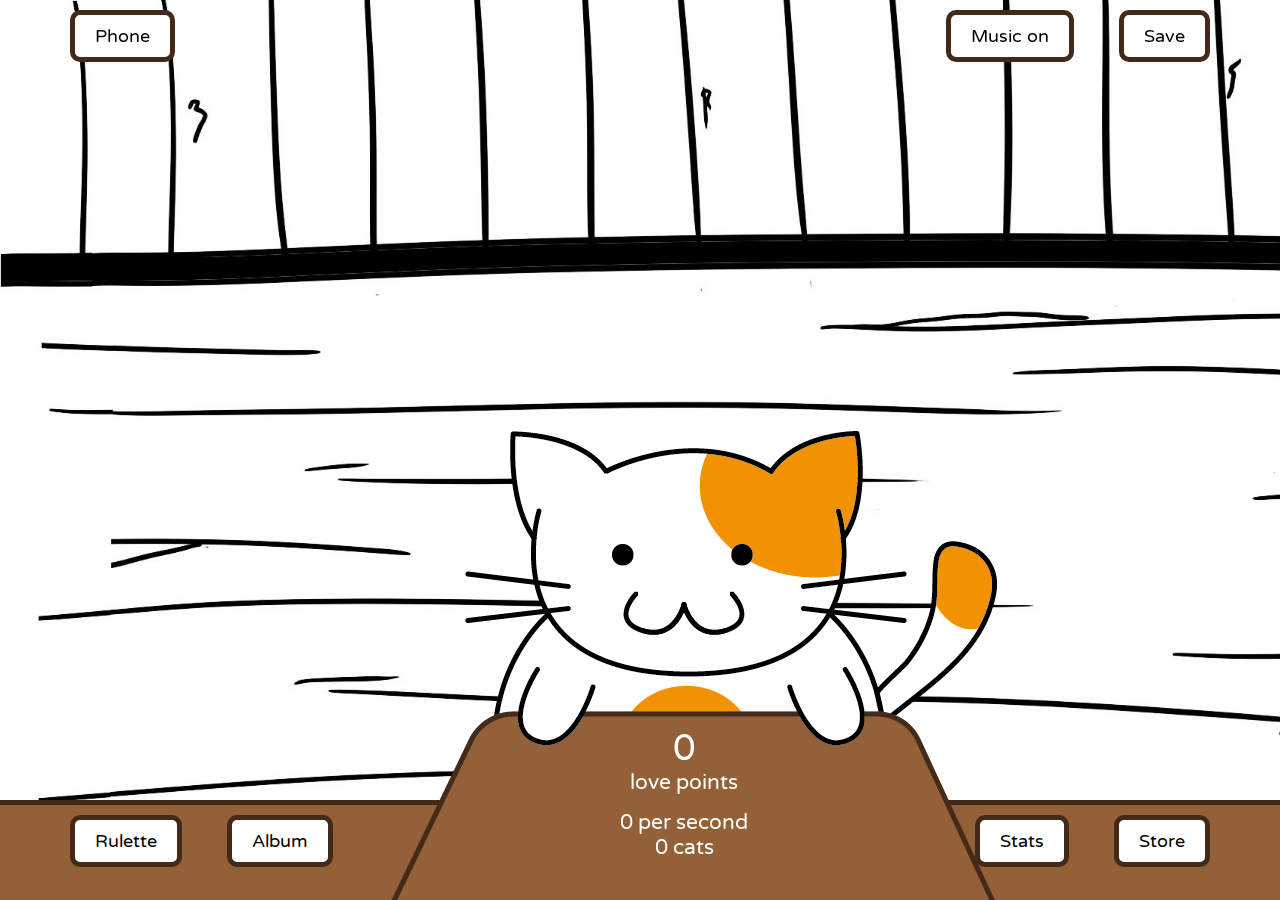
<file: 2016_II/js2/clicker-game/index.html>
<!DOCTYPE html>
	<html>
	<head>
		<title>Kitty Clicker</title>
		<meta charset="utf-8">
		<link rel="stylesheet" type="text/css" href="css/style.css">
		<link href="https://fonts.googleapis.com/css?family=Varela+Round" rel="stylesheet">
	</head>
	<body>
		<div id="game">
			
			<div id="event-popup" class="event-popup hidden"></div>
			<div class="nav">
				<div class="left-nav">
					<button id="button-phone" class="game-button">Phone</button>
					<small class="phone-notification hidden" id="phone-notification">New</small>
					<div class="tab phone-box hidden" id="tab-phone">
						<p id="no-messages">No new messages</p>
						<div class="display-messages" id="display-messages"></div>
						<button class="game-button hidden" id="delete-messages">Delete Messages</button>
					</div>
				</div>
				<div class="right-nav">
					<button id="stop-music" class="game-button">Music on</button>
					<button id="button-save" class="game-button">Save</button>
				</div>
			</div>
			<div id="cat-scene">
				<img class="scene-img hidden" src="img/scene/scenecats/autopet.png" alt="" id="scene-autopet">
				<img class="scene-img hidden" src="img/scene/scenecats/food.png" alt="" id="scene-food">
				<img class="scene-img hidden" src="img/scene/scenecats/clothes.png" alt="" id="scene-clothes">
				<img class="scene-img hidden" src="img/scene/scenecats/playground.png" alt="" id="scene-playground">
				<img class="scene-img hidden" src="img/scene/scenecats/chase.png" alt="" id="scene-chase">
				<img class="scene-img hidden" src="img/scene/scenecats/destroy.png" alt="" id="scene-destroy">
			</div>
			<div class="clicker no-select" id="clicker">
				<div class="game-stats">
					<p class="lp-counter"><span id="display-points">0</span> love points</p>
					<p><span id="display-pps">0</span> per second</p>
					<p><span id="display-cats">0</span> cats</p>
				</div>
			</div>
			<div class="tab game-tab tab-left hidden" id="tab-rulette">
				<h2>Rulette</h2>
				<div id="display-rulette" class="rulette-box"></div>
				<button class="game-button" id="button-rulette-play">Play</button>
				<p id="display-rulette-name"></p>
				<button class="game-button hidden" id="button-rulette-close">Yay</button>
			</div>
			<div class="tab game-tab tab-left hidden" id="tab-album">
				<h2>Photo Album</h2>
			</div>
			<div class="tab game-tab tab-right hidden" id="tab-store">
				<h2>Store</h2>
				<div class="tab-content" id="display-upgrades">
					<h3>Upgrades</h3>
				</div>
				<div class="tab-content">
					<h3>Items</h3>
					<div class="item clearfix" id="autopet">
						<span class="item-icon" id="autopet-icon"></span>
						<div class="item-info">
							<span class="item-title">Autopet</span>
							<span class="item-amt" id="display-amt-autopet">0</span>
							<p><span class="item-cost" id="display-cost-autopet">15</span> love points</p>
						</div>
					</div>
					<div class="item clearfix" id="food">
						<span class="item-icon" id="food-icon"></span>
						<div class="item-info">
							<span class="item-title">Food</span>
							<span class="item-amt" id="display-amt-food">0</span>
							<p><span class="item-cost" id="display-cost-food">100</span> love points</p>
						</div>
					</div>
					<div class="item clearfix" id="clothes">
						<span class="item-icon" id="clothes-icon"></span>
						<div class="item-info">
							<span class="item-title">Clothes</span>
							<span class="item-amt" id="display-amt-clothes">0</span>
							<p><span class="item-cost" id="display-cost-clothes">1100</span> love points</p>
						</div>
					</div>
					<div class="item clearfix" id="playground">
						<span class="item-icon" id="playground-icon"></span>
						<div class="item-info">
							<span class="item-title">Play</span>
							<span class="item-amt" id="display-amt-playground">0</span>
							<p><span class="item-cost" id="display-cost-playground">12000</span> love points</p>
						</div>
					</div>
					<div class="item clearfix" id="chase">
						<span class="item-icon" id="chase-icon"></span>
						<div class="item-info">
							<span class="item-title">Chase</span>
							<span class="item-amt" id="display-amt-chase">0</span>
							<p><span class="item-cost" id="display-cost-chase">130000</span> love points</p>
						</div>
					</div>
					<div class="item clearfix" id="destroy">
						<span class="item-icon" id="destroy-icon"></span>
						<div class="item-info">
							<span class="item-title">Destroy</span>
							<span class="item-amt" id="display-amt-destroy">0</span>
							<p><span class="item-cost" id="display-cost-destroy">1.4 million</span> lp</p>
						</div>
					</div>
				</div>
			</div>
			<div class="tab game-tab tab-right hidden" id="tab-stats">
				<h2>Stats</h2>
				<div class="tab-content">
					<p>Total points: <span id="display-stats-total">0</span></p>
					<p>Total time in the game: <span id="display-stats-time">0</span></p>
				</div>
				<div class="tab-content" id="tab-stats-upgrades">
					<h3>Upgrades</h3>
				</div>
				<div class="tab-content" id="tab-stats-achievements">
					<h3>Achievements</h3>
				</div>
			</div>
			<div class="nav game-nav">
				<div class="left-nav">
					<button id="button-rulette" class="game-button">Rulette</button>
					<button id="button-album" class="game-button">Album</button>
				</div>
				<div class="right-nav">
					<button id="button-stats" class="game-button">Stats</button>
					<button id="button-store" class="game-button">Store</button>
				</div>
			</div>
		</div>
		<script type="text/javascript" src="vendor/jquery-3.1.1.min.js"></script>
		<script type="text/javascript" src="js/main.js"></script>
	</body>
</html>
</file>
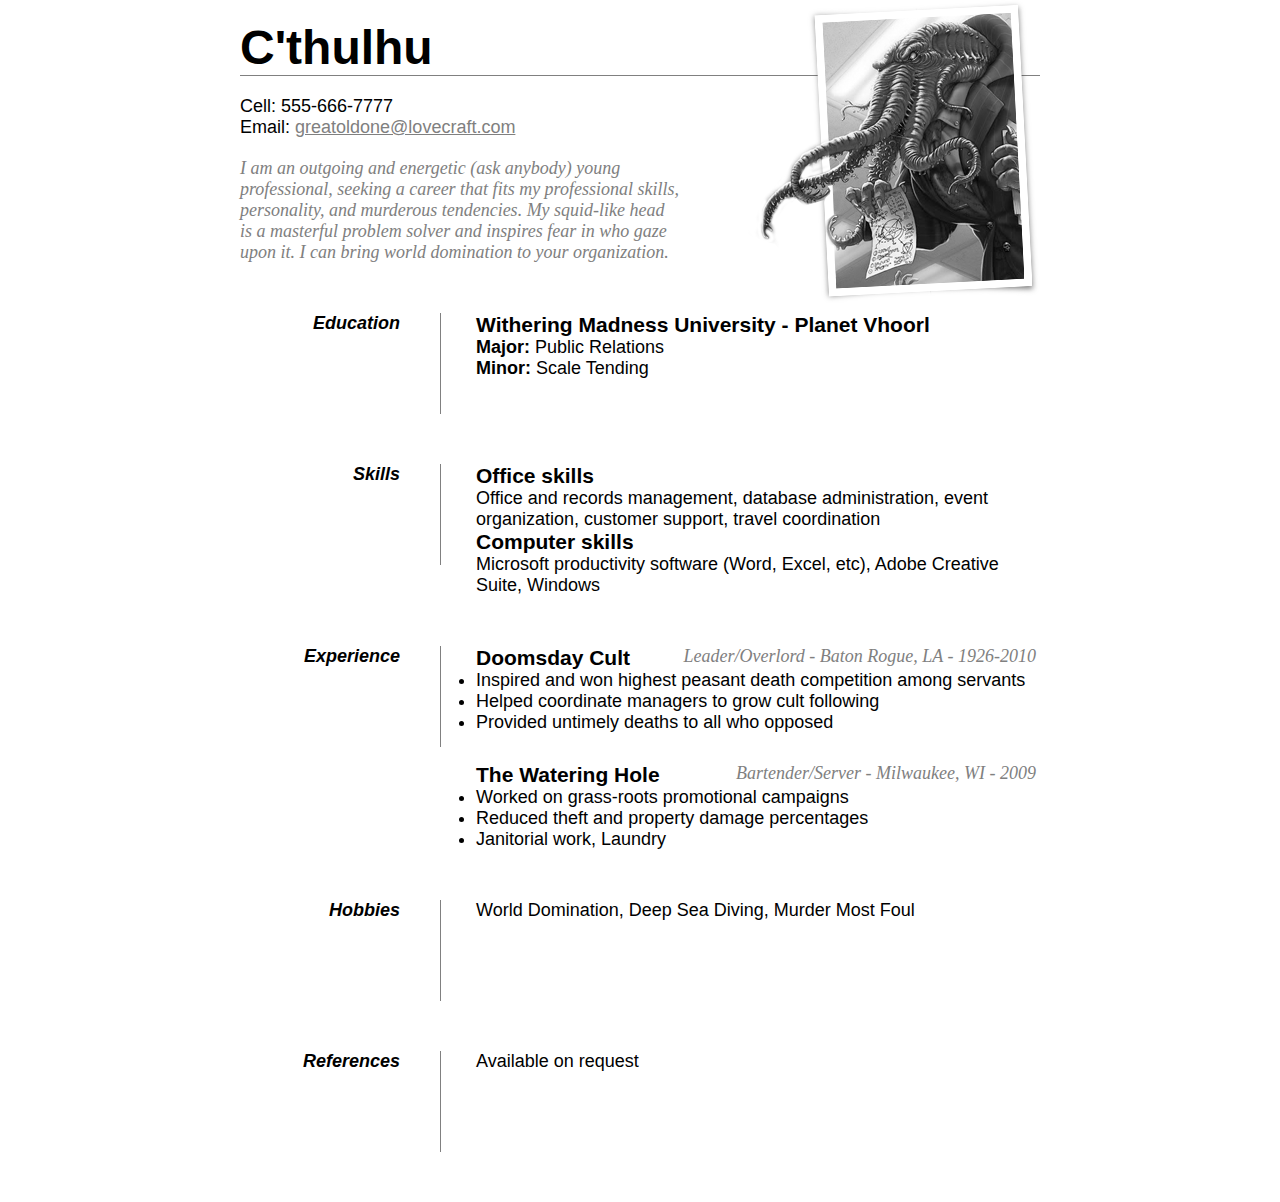
<file: 2016_II/web2/clase3_practica/index.html>
<!DOCTYPE html PUBLIC "-//W3C//DTD XHTML 1.0 Strict//EN"
"http://www.w3.org/TR/xhtml1/DTD/xhtml1-strict.dtd">

<html xmlns="http://www.w3.org/1999/xhtml" xml:lang="en" lang="en">
<head>
     <meta http-equiv="Content-Type" content="text/html; charset=utf-8"/>

     <title>One Page Resume</title>

     <link rel="stylesheet" type="text/css" href="css/styles.css" media="all">
</head>

<body>

    <div class="page-wrap">

        <img src="img/trompa.png" alt="Photo of Cthulu" class="pic" />

        <div class="contact-info">

            <h1 class="fn">C'thulhu</h1>

            <p class="blockBox">
                Cell: <span class="tel">555-666-7777</span><br />
                Email: <a class="email" href="mailto:greatoldone@lovecraft.com">greatoldone@lovecraft.com</a>
            </p>
        </div>

        <div class="objective">
            <p class="emphasisTxt">
                I am an outgoing and energetic (ask anybody) young professional, seeking a
                career that fits my professional skills, personality, and murderous tendencies.
                My squid-like head is a masterful problem solver and inspires fear in who gaze upon it.
                I can bring world domination to your organization.
            </p>
        </div>

        <div class="clear"></div>

        <dl>
            <dd class="clear"></dd>

            <dt class="subsection">Education</dt>
            <dd class="sectionInfo">
                <h2>Withering Madness University - Planet Vhoorl</h2>
                <p><strong>Major:</strong> Public Relations<br />
                   <strong>Minor:</strong> Scale Tending</p>
            </dd>

            <dd class="clear"></dd>

            <dt class="subsection">Skills</dt>
            <dd class="sectionInfo">
                <h2>Office skills</h2>
                <p>Office and records management, database administration, event organization, customer support, travel coordination</p>

                <h2 class="lastBlock">Computer skills</h2>
                <p>Microsoft productivity software (Word, Excel, etc), Adobe Creative Suite, Windows</p>
            </dd>

            <dd class="clear"></dd>

            <dt class="subsection">Experience</dt>
            <dd class="sectionInfo">
                <h2>Doomsday Cult <span class="emphasisTxt">Leader/Overlord - Baton Rogue, LA - 1926-2010</span></h2>
                <ul>
                    <li>Inspired and won highest peasant death competition among servants</li>
                    <li>Helped coordinate managers to grow cult following</li>
                    <li>Provided untimely deaths to all who opposed</li>
                </ul>

                <h2 class="newBlock">The Watering Hole <span class="emphasisTxt">Bartender/Server - Milwaukee, WI - 2009</span></h2>
                <ul>
                    <li>Worked on grass-roots promotional campaigns</li>
                    <li>Reduced theft and property damage percentages</li>
                    <li>Janitorial work, Laundry</li>
                </ul>
            </dd>

            <dd class="clear"></dd>

            <dt class="subsection">Hobbies</dt>
            <dd class="sectionInfo">World Domination, Deep Sea Diving, Murder Most Foul</dd>

            <dd class="clear"></dd>

            <dt class="subsection">References</dt>
            <dd class="sectionInfo">Available on request</dd>

            <dd class="clear"></dd>
        </dl>

        <div class="clear"></div>

    </div>

</body>

</html>
</file>
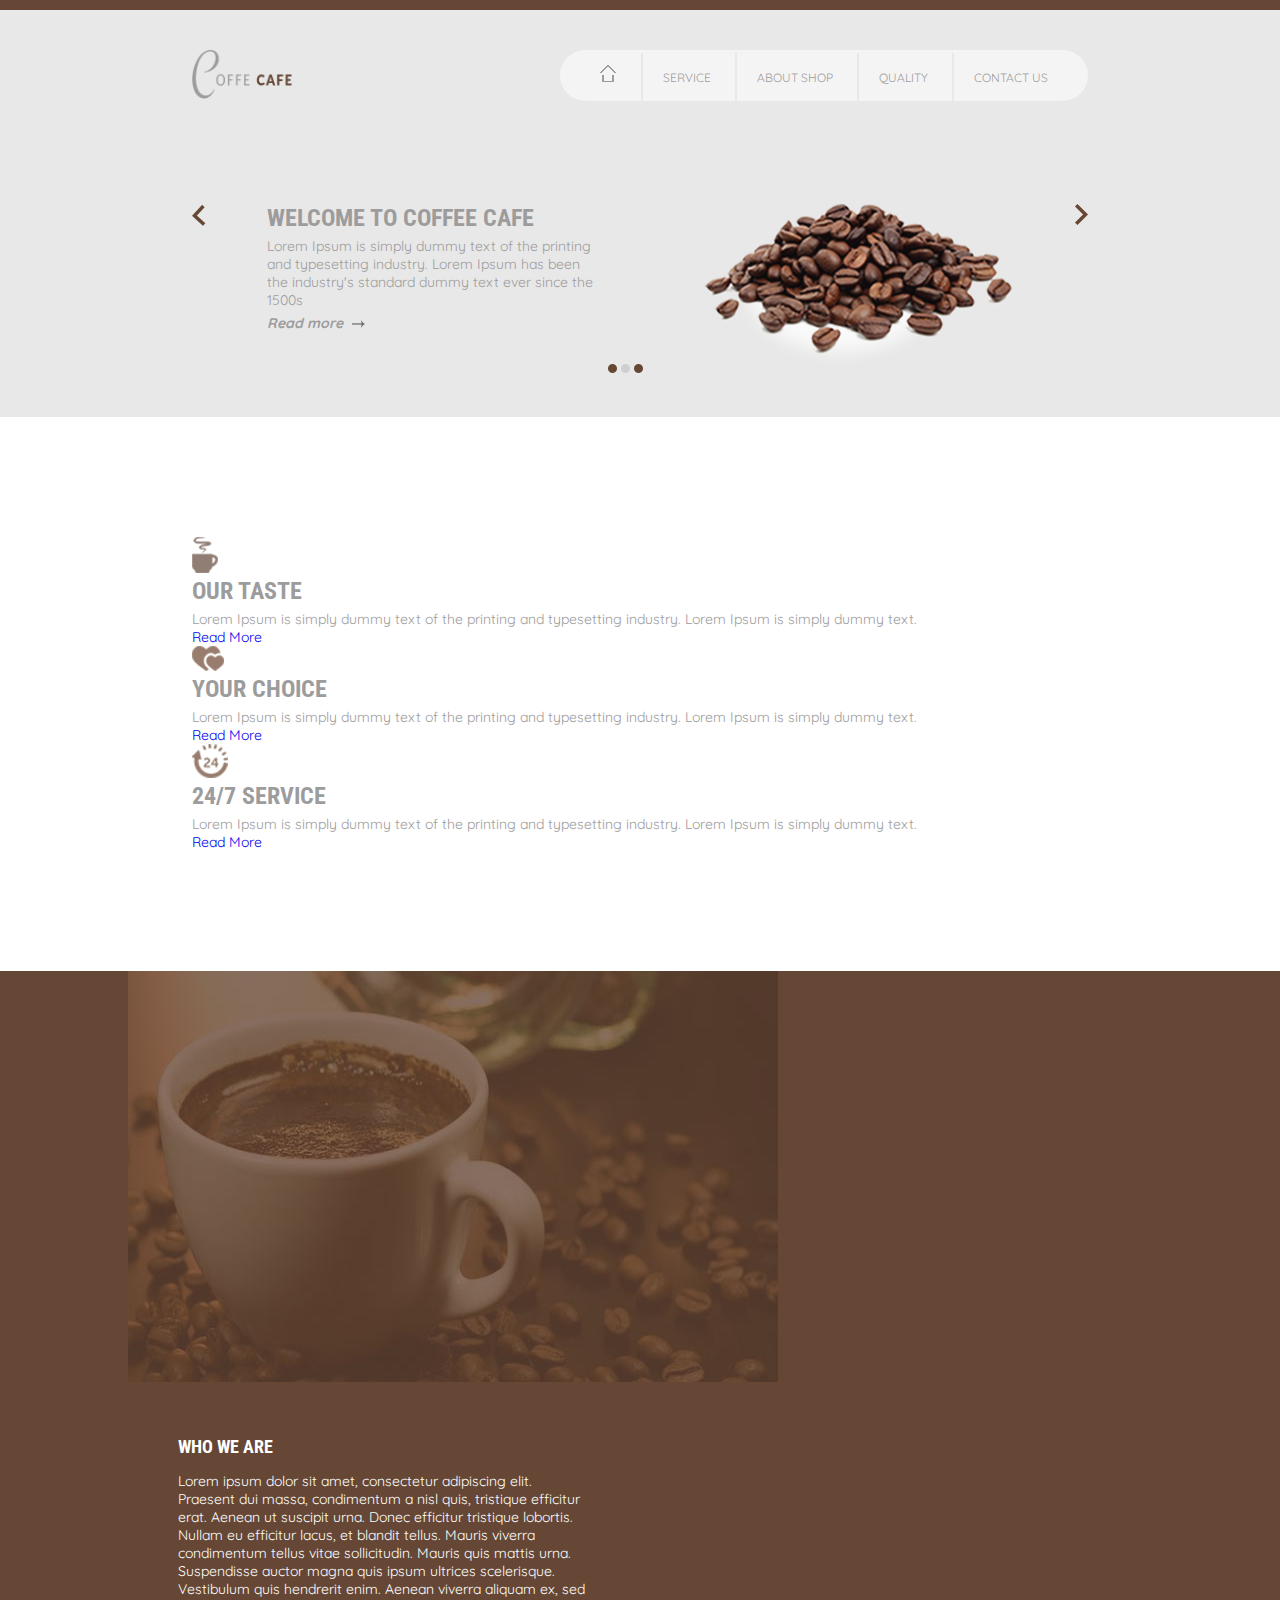
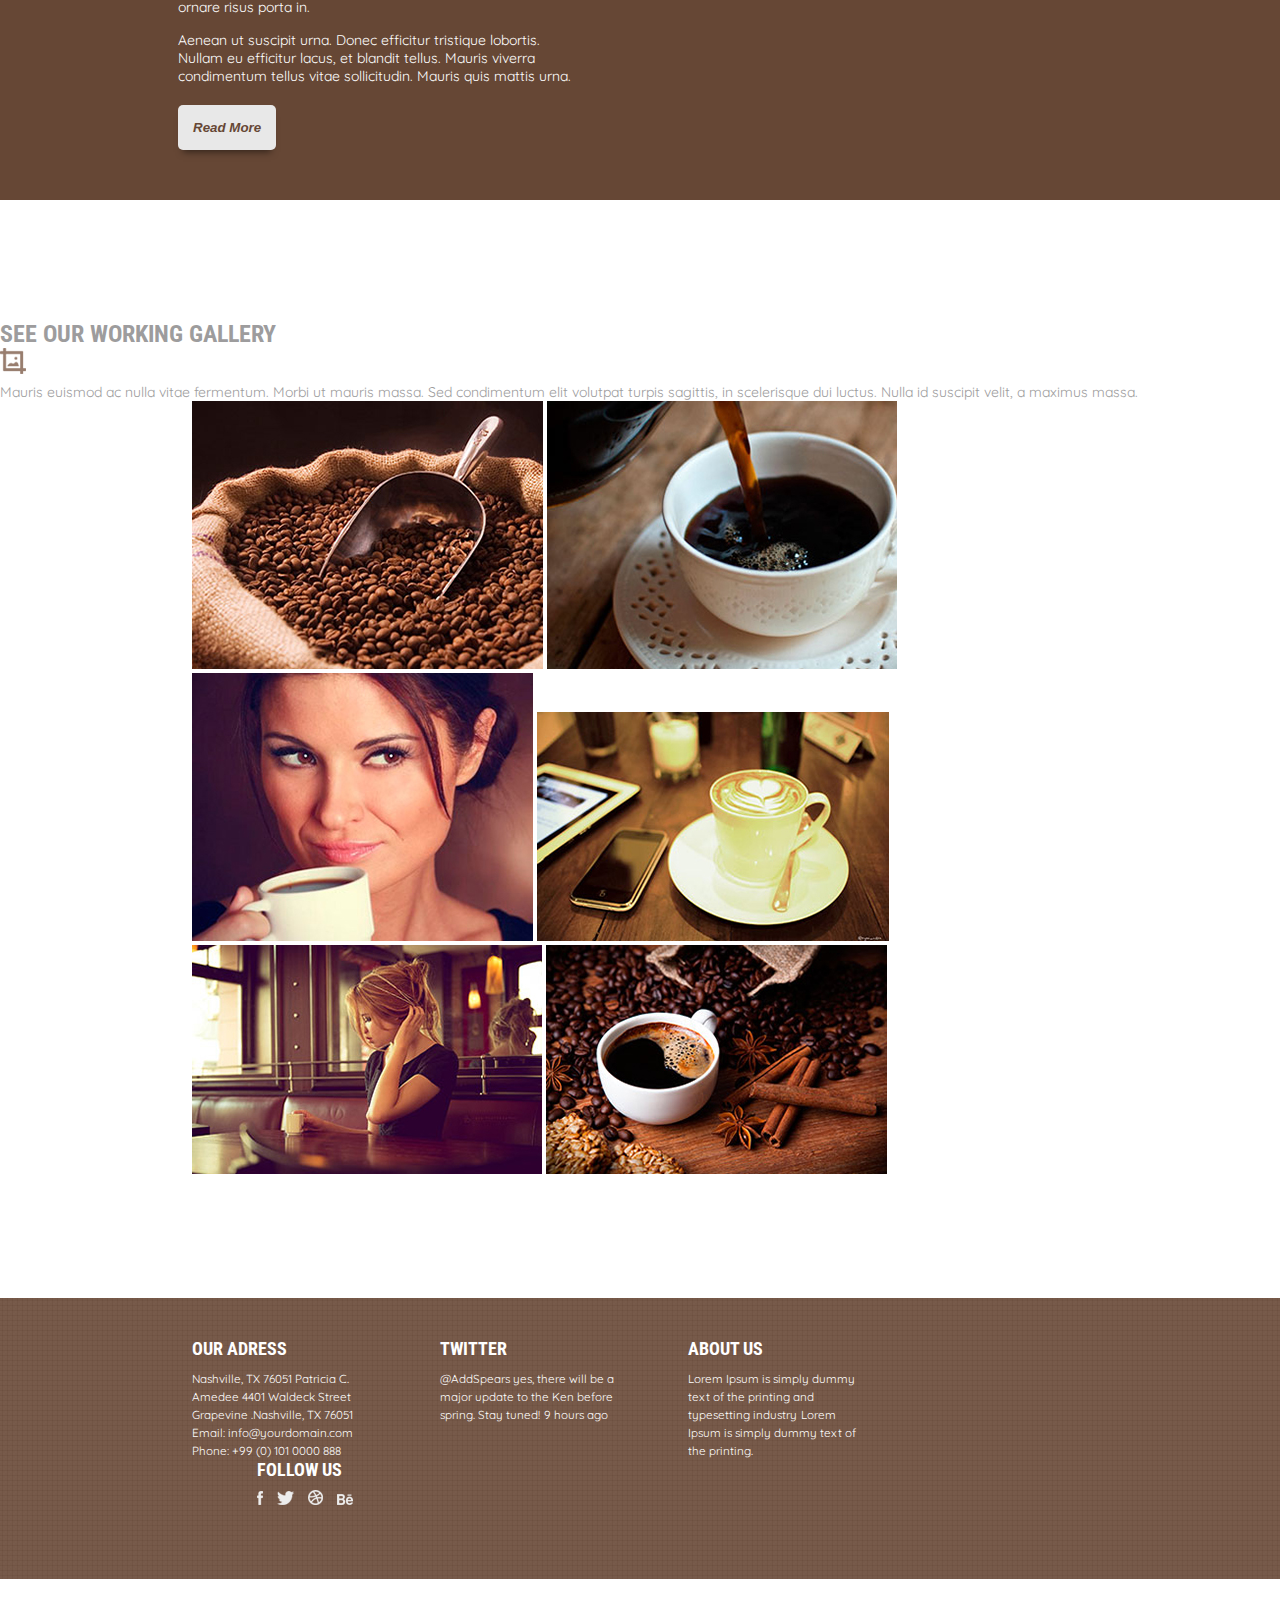
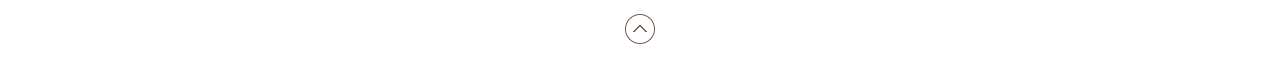
<file: 2016_II/web2/coffee-shop/index.html>
<!DOCTYPE html>
<html>
<head>
	<meta charset="utf-8">
	<title>Coffee Shop</title>
	<link rel="stylesheet" href="css/style.css">
	<link href="https://fonts.googleapis.com/css?family=Quicksand:400,700|Roboto+Condensed:700" rel="stylesheet">
</head>
<body>
	<header>
		<div class="main-wrapper">
			<a class="logo" href="#"></a>
			<ul class="nav clearfix">
				<li><a href="#" class="home"></a></li>
				<li><a href="#">Service</a></li>
				<li><a href="#">About Shop</a></li>
				<li><a href="#">Quality</a></li>
				<li><a href="#">Contact Us</a></li>
			</ul>
			<section class="slider clearfix">
				<img class="arrow-left" src="img/nav-controls/leftarrow.png" alt="Left slider control">
				<div class="slider-content">
					<h2>Welcome to Coffee Cafe</h2>
					<p>Lorem Ipsum is simply dummy text of the printing and typesetting industry. Lorem Ipsum has been the industry's standard dummy text ever since the 1500s</p>
					<a href="#">Read more <img src="img/icons/linkarrow.png" alt="Arrow icon"></a>
				</div> <!-- End slider-content -->
				<div class="slider-image">
					<img src="img/sliderimg.png" alt="Coffee grain photo">
				</div> <!-- End slider-image -->
				<img class="arrow-right" src="img/nav-controls/rightarrow.png" alt="Right slider control">
				<div class="slider-controls">
					<span class="elipse-control elipse-control-brown"></span>
					<span class="elipse-control elipse-control-gray"></span>
					<span class="elipse-control elipse-control-brown"></span>
				</div> <!-- End slider-controls -->
			</section> <!-- End slider -->
		</div> <!-- End main-wrapper -->
	</header>
	<section class="content-section">
		<div class="main-wrapper">
			<div class="services-module">
				<img src="img/icons/mug-icon.png" alt="Mug icon">
				<h2>Our Taste</h2>
				<p>Lorem Ipsum is simply dummy text of the printing and typesetting industry. Lorem Ipsum is simply dummy text.</p>
				<a href="#">Read More</a>
			</div> <!-- End services-module -->
			<div class="services-module">
				<img src="img/icons/heart-icon.png" alt="Heart icon">
				<h2>Your Choice</h2>
				<p>Lorem Ipsum is simply dummy text of the printing and typesetting industry. Lorem Ipsum is simply dummy text.</p>
				<a href="#">Read More</a>
			</div> <!-- End services-module -->
			<div class="services-module">
				<img src="img/icons/247service-icon.png" alt="Service icon">
				<h2>24/7 Service</h2>
				<p>Lorem Ipsum is simply dummy text of the printing and typesetting industry. Lorem Ipsum is simply dummy text.</p>
				<a href="#">Read More</a>
			</div> <!-- End services-module -->
		</div> <!-- End main-wrapper -->
	</section> <!-- End content-section -->
	<section class="ft-section">
		<div class="colorblock-wrapper">
			<img src="img/ft-image.jpg" alt="Coffee mug photo">
			<div class="ft-content">
				<h3>Who we are</h3>
				<p>Lorem ipsum dolor sit amet, consectetur adipiscing elit. Praesent dui massa, condimentum a nisl quis, tristique efficitur erat. Aenean ut suscipit urna. Donec efficitur tristique lobortis. Nullam eu efficitur lacus, et blandit tellus. Mauris viverra condimentum tellus vitae sollicitudin. Mauris quis mattis urna. Suspendisse auctor magna quis ipsum ultrices scelerisque. Vestibulum quis hendrerit enim. Aenean viverra aliquam ex, sed ornare risus porta in.</p>
				<p>Aenean ut suscipit urna. Donec efficitur tristique lobortis. Nullam eu efficitur lacus, et blandit tellus. Mauris viverra condimentum tellus vitae sollicitudin. Mauris quis mattis urna.</p>
				<button>Read More</button>
			</div> <!-- End ft-content -->
		</div> <!-- End colorblock-wrapper -->
	</section> <!-- End ft-section -->
	<section class="content-section">
		<div class="gallery-info">
			<h2>See our working gallery</h2>
			<img src="img/icons/gallery-icon.png" alt="Gallery icon">
			<p>Mauris euismod ac nulla vitae fermentum. Morbi ut mauris massa. Sed condimentum elit volutpat turpis sagittis, in scelerisque dui luctus. Nulla id suscipit velit, a maximus massa.</p>
		</div> <!-- End gallery-info -->
		<div class="main-wrapper">
			<div class="gallery">
				<img class="gallery-image" src="img/gallery/gallery1.jpg" alt="Coffee photo">
				<img class="gallery-image" src="img/gallery/gallery2.jpg" alt="Coffee photo">
				<img class="gallery-image" src="img/gallery/gallery3.jpg" alt="Coffee photo">
				<img class="gallery-image" src="img/gallery/gallery4.jpg" alt="Coffee photo">
				<img class="gallery-image" src="img/gallery/gallery5.jpg" alt="Coffee photo">
				<img class="gallery-image" src="img/gallery/gallery6.jpg" alt="Coffee photo">
			</div> <!-- End gallery -->
		</div> <!-- End main-wrapper -->
	</section> <!-- End content-section -->
	<footer>
		<div class="main-wrapper">
			<div class="footer-menu">
				<h3>Our Adress</h3>
				<small>Nashville, TX 76051 Patricia C. Amedee 4401 </small>
				<small>Waldeck Street Grapevine .Nashville, TX 76051</small>
				<small>Email: info@yourdomain.com</small>
				<small>Phone: +99 (0) 101 0000 888</small>
			</div> <!-- End footer-menu -->
			<div class="footer-menu">
				<h3>Twitter</h3>
				<small>  @AddSpears  yes, there will be a major update to the Ken before spring. Stay tuned!</small>
				<small>9 hours ago</small>
			</div> <!-- End footer-menu -->
			<div class="footer-menu">
				<h3>About Us</h3>
				<small>Lorem Ipsum is simply dummy text of the printing and typesetting industry</small>
				<small>Lorem Ipsum is simply dummy text of the printing.</small>
			</div> <!-- End footer-menu -->
			<div class="footer-menu">
				<h3>Follow Us</h3>
				<a href="#"><img src="img/icons/facebook-icon.png" alt="Facebook icon"></a>
				<a href="#"><img src="img/icons/twitter-icon.png" alt="Twitter icon"></a>
				<a href="#"><img src="img/icons/behance2-icon.png" alt="Behance icon"></a>
				<a href="#"><img src="img/icons/behance1-icon.png" alt="Behance icon"></a>
			</div> <!-- End footer-menu -->
		</div> <!-- End main-wrapper -->
	</footer>
	<div class="nav-page">
		<img src="img/nav-controls/toparrow.png" alt="Top navigation control">
	</div> <!-- End nav-page -->
</body>
</html>
</file>
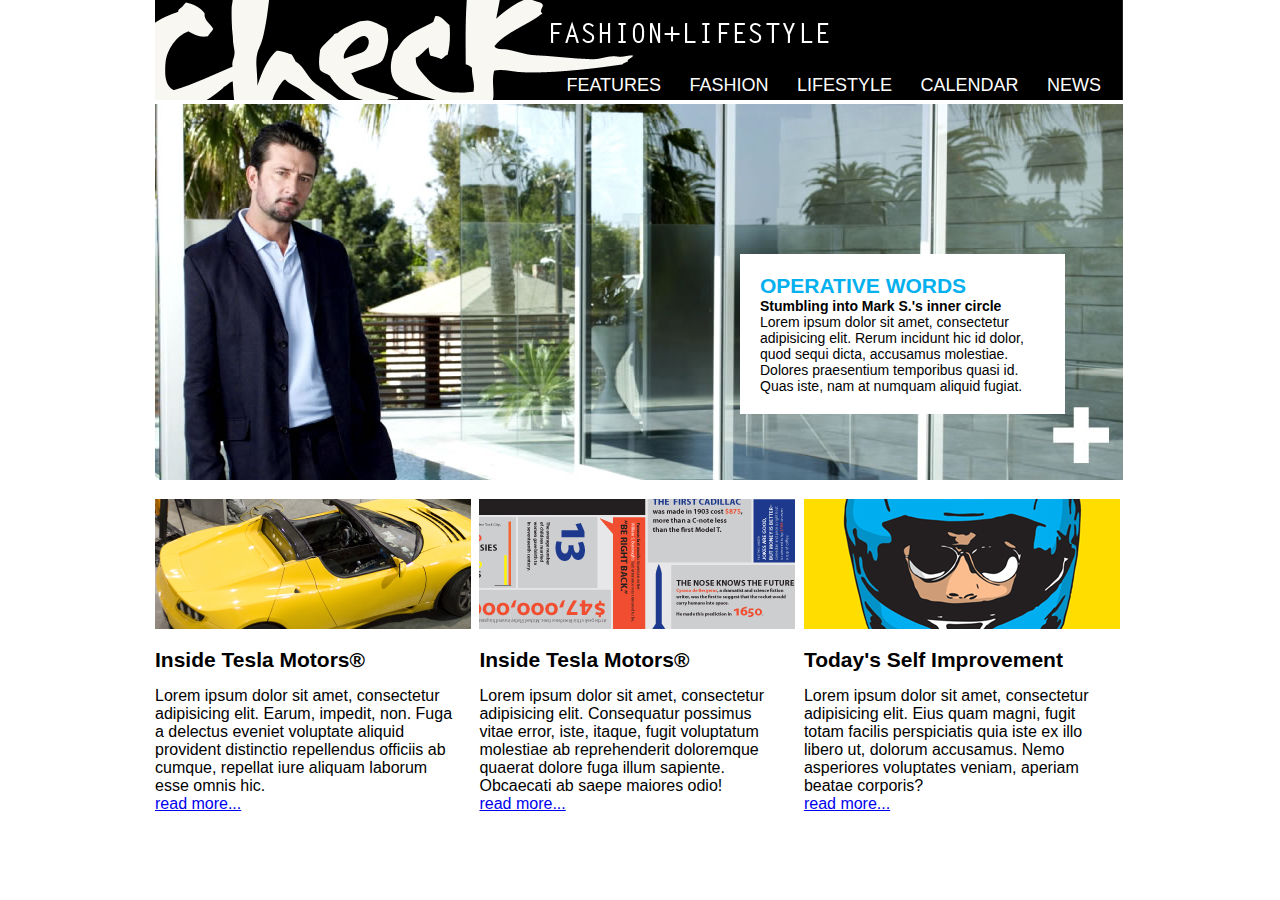
<file: 2016_II/web2/practica_fashion/index.html>
<!DOCTYPE html>
<html>
<head>
	<title>Practica 2</title>
	<link rel="stylesheet" href="css/style.css">
	<meta charset="utf-8">
</head>
<body>
	<div class="wrapper">
		<div class="header">
			<img src="img/banner.gif" alt="Logo de Check">
			<ul class="nav">
				<li><a href="#">Features</a></li>
				<li><a href="#">Fashion</a></li>
				<li><a href="#">Lifestyle</a></li>
				<li><a href="#">Calendar</a></li>
				<li><a href="#">News</a></li>
			</ul>
		</div>
		<div class="featured-image">
			<img src="img/main.jpg" alt="Foto ilustrativa">
			<div class="featured-text">
				<h2>Operative words</h2>
				<p><strong>Stumbling into Mark S.'s inner circle</strong></p>
				<p>Lorem ipsum dolor sit amet, consectetur adipisicing elit. Rerum incidunt hic id dolor, quod sequi dicta, accusamus molestiae. Dolores praesentium temporibus quasi id. Quas iste, nam at numquam aliquid fugiat.</p>
			</div>
		</div>
		<div class="main-content">
			<div class="article-content">
				<img src="img/car.jpg" alt="Foto ilustrativa">
				<h3>Inside Tesla Motors®</h3>
				<p>Lorem ipsum dolor sit amet, consectetur adipisicing elit. Earum, impedit, non. Fuga a delectus eveniet voluptate aliquid provident distinctio repellendus officiis ab cumque, repellat iure aliquam laborum esse omnis hic.</p>
				<a href="#">read more...</a>
			</div>
			<div class="article-content">
				<img src="img/data_addict.jpg" alt="Foto ilustrativa">
				<h3>Inside Tesla Motors®</h3>
				<p>Lorem ipsum dolor sit amet, consectetur adipisicing elit. Consequatur possimus vitae error, iste, itaque, fugit voluptatum molestiae ab reprehenderit doloremque quaerat dolore fuga illum sapiente. Obcaecati ab saepe maiores odio!</p>
				<a href="#">read more...</a>
			</div>
			<div class="article-content">
				<img src="img/helmet.jpg" alt="Foto ilustrativa">
				<h3>Today's Self Improvement</h3>
				<p>Lorem ipsum dolor sit amet, consectetur adipisicing elit. Eius quam magni, fugit totam facilis perspiciatis quia iste ex illo libero ut, dolorum accusamus. Nemo asperiores voluptates veniam, aperiam beatae corporis?</p>
				<a href="#">read more...</a>
			</div>
		</div>
	</div>
</body>
</html>
</file>
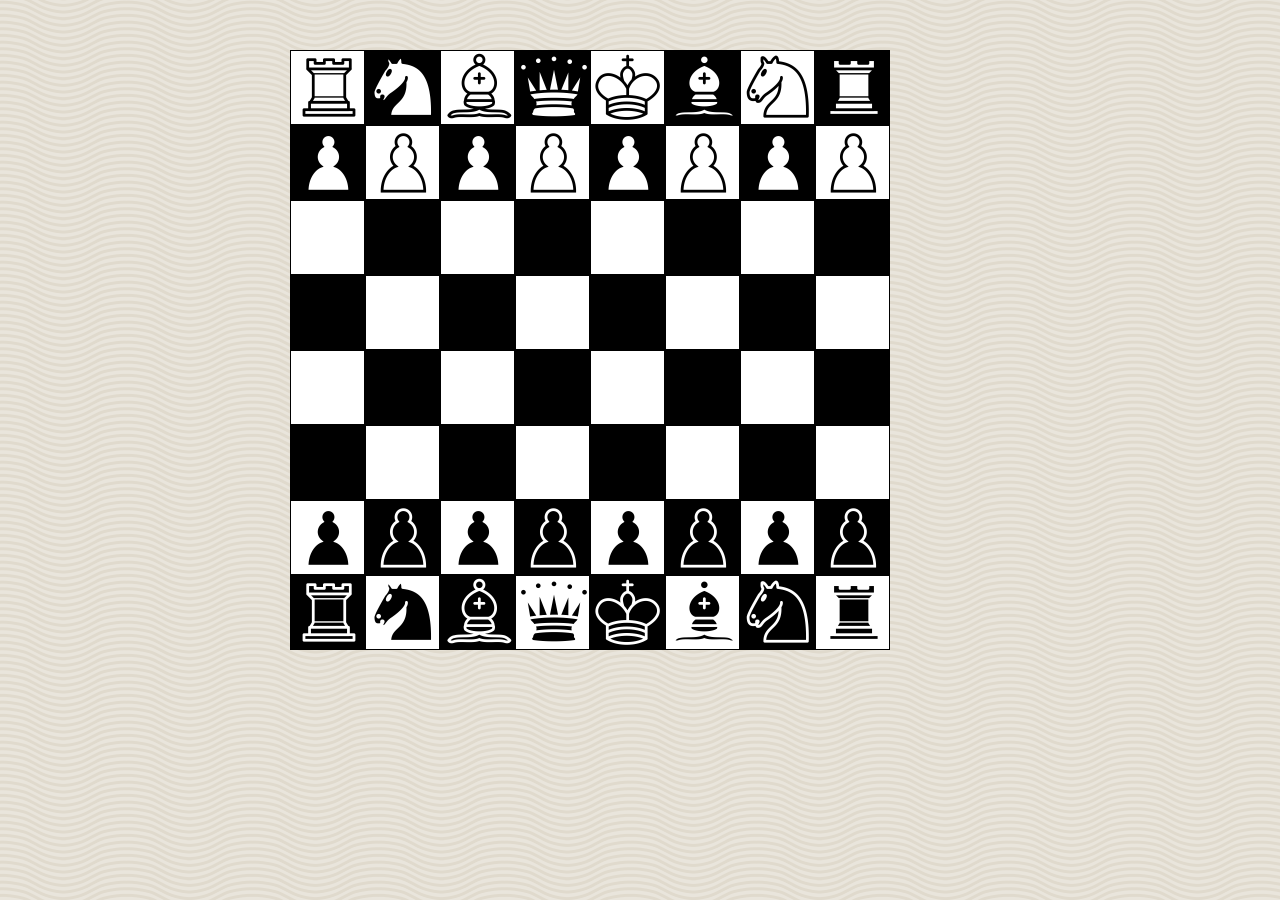
<file: 2017_III/ddw3/tablero_ajedrez/index.html>
<!DOCTYPE html>
<html>
<head>
	<title></title>
	<link rel="stylesheet" href="css/style.css">
</head>
<body>
	<div class="wrapper">
	<div class="row even">
		<span class="square rook piece-white"></span>
		<span class="square knight piece-white"></span>
		<span class="square bishop piece-white"></span>
		<span class="square queen piece-white"></span>
		<span class="square king piece-white"></span>
		<span class="square bishop piece-white"></span>
		<span class="square knight piece-white"></span>
		<span class="square rook piece-white"></span>
	</div>
	<div class="row odd">
		<span class="square pawn piece-white"></span>
		<span class="square pawn piece-white"></span>
		<span class="square pawn piece-white"></span>
		<span class="square pawn piece-white"></span>
		<span class="square pawn piece-white"></span>
		<span class="square pawn piece-white"></span>
		<span class="square pawn piece-white"></span>
		<span class="square pawn piece-white"></span>
	</div>
	<div class="row even">
		<span class="square"></span>
		<span class="square"></span>
		<span class="square"></span>
		<span class="square"></span>
		<span class="square"></span>
		<span class="square"></span>
		<span class="square"></span>
		<span class="square"></span>
	</div>
	<div class="row odd">
		<span class="square"></span>
		<span class="square"></span>
		<span class="square"></span>
		<span class="square"></span>
		<span class="square"></span>
		<span class="square"></span>
		<span class="square"></span>
		<span class="square"></span>
	</div>
	<div class="row even">
		<span class="square"></span>
		<span class="square"></span>
		<span class="square"></span>
		<span class="square"></span>
		<span class="square"></span>
		<span class="square"></span>
		<span class="square"></span>
		<span class="square"></span>
	</div>
	<div class="row odd">
		<span class="square"></span>
		<span class="square"></span>
		<span class="square"></span>
		<span class="square"></span>
		<span class="square"></span>
		<span class="square"></span>
		<span class="square"></span>
		<span class="square"></span>
	</div>
	<div class="row even">
		<span class="square pawn piece-black"></span>
		<span class="square pawn piece-black"></span>
		<span class="square pawn piece-black"></span>
		<span class="square pawn piece-black"></span>
		<span class="square pawn piece-black"></span>
		<span class="square pawn piece-black"></span>
		<span class="square pawn piece-black"></span>
		<span class="square pawn piece-black"></span>
	</div>
	<div class="row odd">
		<span class="square rook piece-black"></span>
		<span class="square knight piece-black"></span>
		<span class="square bishop piece-black"></span>
		<span class="square queen piece-black"></span>
		<span class="square king piece-black"></span>
		<span class="square bishop piece-black"></span>
		<span class="square knight piece-black"></span>
		<span class="square rook piece-black"></span>
	</div>
	</div>
</body>
</html>
</file>
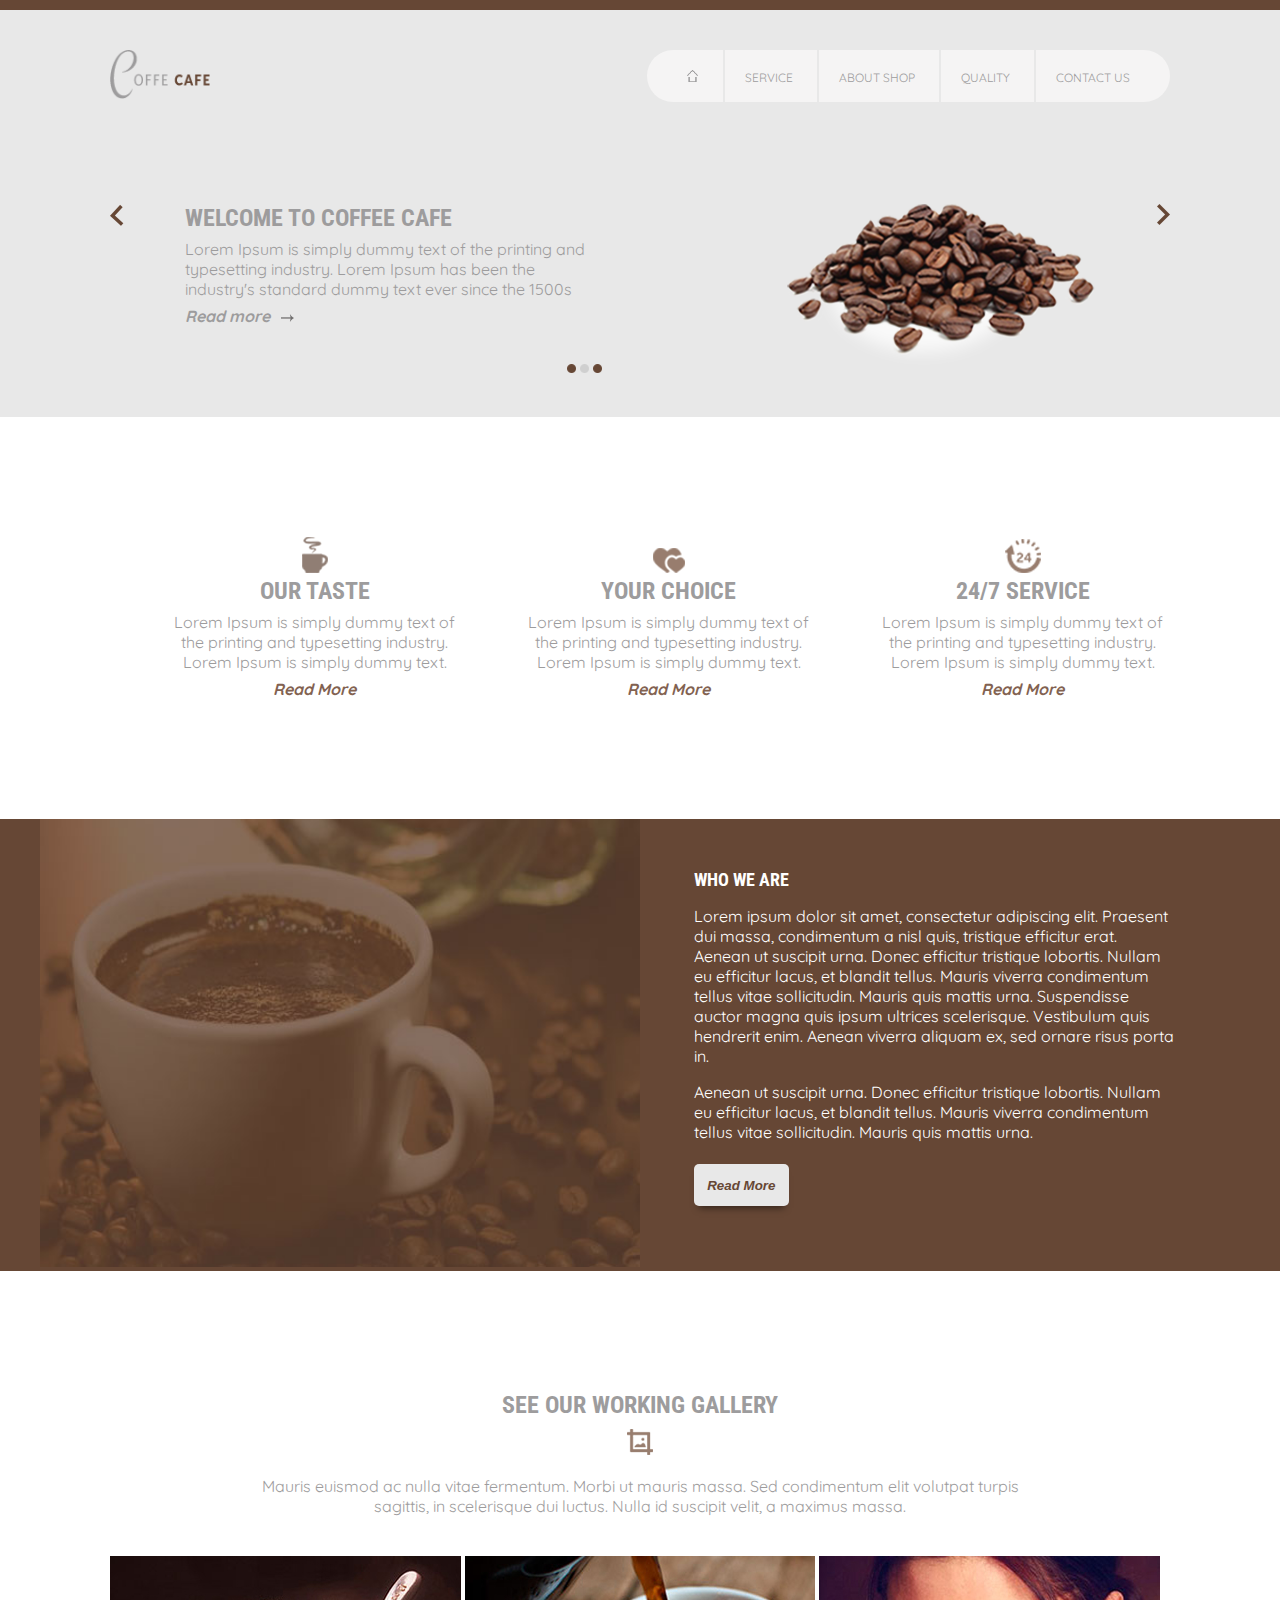
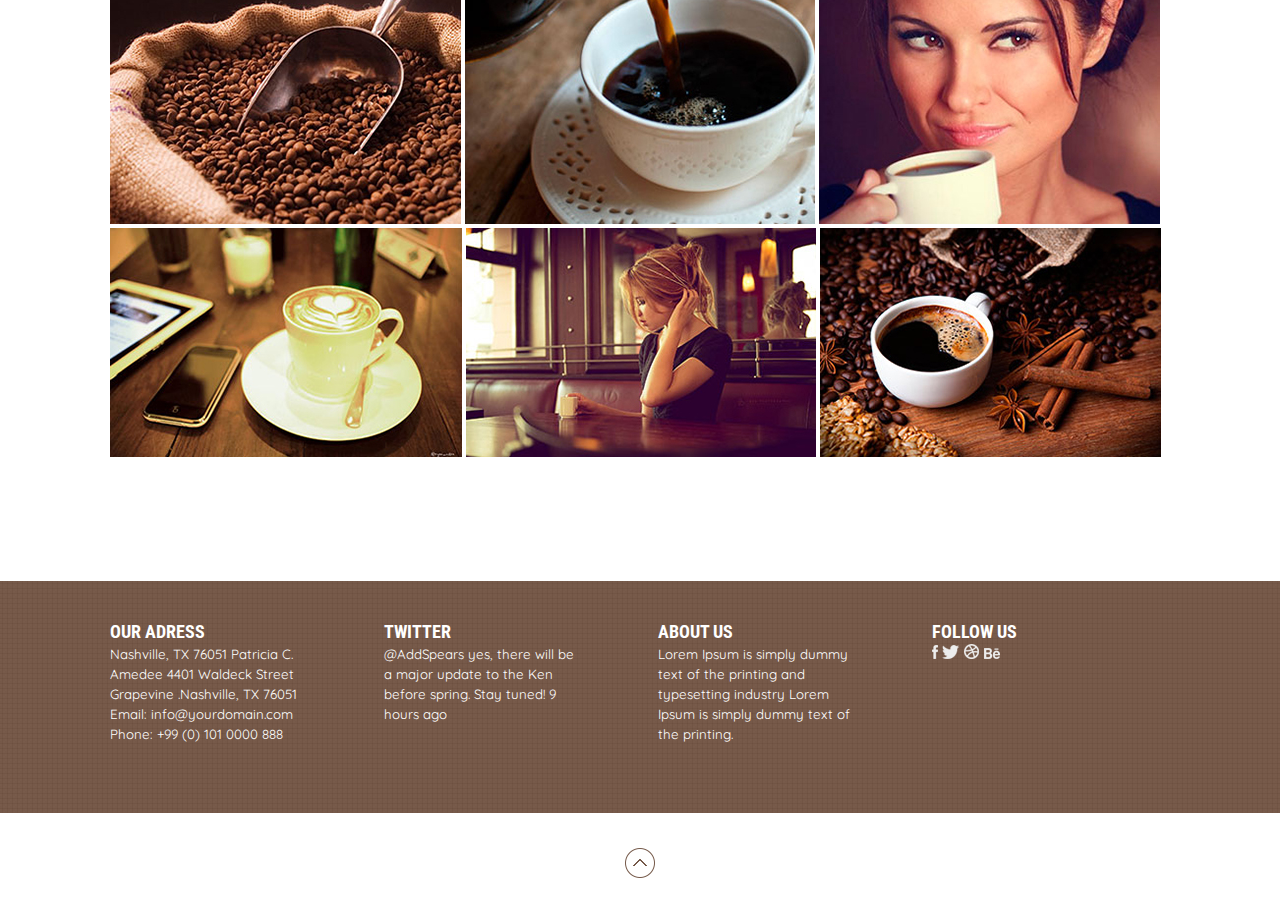
<file: 2016_II/web2/coffee-shop/Elastic/index.html>
<!DOCTYPE html>
<html>
<head>
	<meta charset="utf-8">
	<title>Coffee Shop</title>
	<link rel="stylesheet" href="css/style.css">
	<link href="https://fonts.googleapis.com/css?family=Quicksand:400,700|Roboto+Condensed:700" rel="stylesheet">
</head>
<body>
	<header>
		<div class="main-wrapper">
			<a class="logo" href="#"></a>
			<ul class="nav clearfix">
				<li><a href="#" class="home"></a></li>
				<li><a href="#">Service</a></li>
				<li><a href="#">About Shop</a></li>
				<li><a href="#">Quality</a></li>
				<li><a href="#">Contact Us</a></li>
			</ul>
			<section class="slider clearfix">
				<img class="arrow-left" src="img/nav-controls/leftarrow.png" alt="Left slider control">
				<div class="slider-content">
					<h2>Welcome to Coffee Cafe</h2>
					<p>Lorem Ipsum is simply dummy text of the printing and typesetting industry. Lorem Ipsum has been the industry's standard dummy text ever since the 1500s</p>
					<a href="#">Read more <img src="img/icons/linkarrow.png" alt="Arrow icon"></a>
				</div> <!-- End slider-content -->
				<div class="slider-image">
					<img src="img/sliderimg.png" alt="Coffee grain photo">
				</div> <!-- End slider-image -->
				<img class="arrow-right" src="img/nav-controls/rightarrow.png" alt="Right slider control">
				<div class="slider-controls">
					<span class="elipse-control elipse-control-brown"></span>
					<span class="elipse-control elipse-control-gray"></span>
					<span class="elipse-control elipse-control-brown"></span>
				</div> <!-- End slider-controls -->
			</section> <!-- End slider -->
		</div> <!-- End main-wrapper -->
	</header>
	<section class="content-section">
		<div class="main-wrapper">
			<div class="three-col-module">
				<img src="img/icons/mug-icon.png" alt="Mug icon">
				<h2>Our Taste</h2>
				<p>Lorem Ipsum is simply dummy text of the printing and typesetting industry. Lorem Ipsum is simply dummy text.</p>
				<a href="#">Read More</a>
			</div> <!-- End three-col-module -->
			<div class="three-col-module">
				<img src="img/icons/heart-icon.png" alt="Heart icon">
				<h2>Your Choice</h2>
				<p>Lorem Ipsum is simply dummy text of the printing and typesetting industry. Lorem Ipsum is simply dummy text.</p>
				<a href="#">Read More</a>
			</div> <!-- End three-col-module -->
			<div class="three-col-module">
				<img src="img/icons/247service-icon.png" alt="Service icon">
				<h2>24/7 Service</h2>
				<p>Lorem Ipsum is simply dummy text of the printing and typesetting industry. Lorem Ipsum is simply dummy text.</p>
				<a href="#">Read More</a>
			</div> <!-- End three-col-module -->
		</div> <!-- End main-wrapper -->
	</section> <!-- End content-section -->
	<section class="ft-section">
		<div class="colorblock-wrapper">
			<div class="ft-image"></div>
			<div class="ft-content">
				<h3>Who we are</h3>
				<p>Lorem ipsum dolor sit amet, consectetur adipiscing elit. Praesent dui massa, condimentum a nisl quis, tristique efficitur erat. Aenean ut suscipit urna. Donec efficitur tristique lobortis. Nullam eu efficitur lacus, et blandit tellus. Mauris viverra condimentum tellus vitae sollicitudin. Mauris quis mattis urna. Suspendisse auctor magna quis ipsum ultrices scelerisque. Vestibulum quis hendrerit enim. Aenean viverra aliquam ex, sed ornare risus porta in.</p>
				<p>Aenean ut suscipit urna. Donec efficitur tristique lobortis. Nullam eu efficitur lacus, et blandit tellus. Mauris viverra condimentum tellus vitae sollicitudin. Mauris quis mattis urna.</p>
				<button>Read More</button>
			</div> <!-- End ft-content -->
		</div> <!-- End colorblock-wrapper -->
	</section> <!-- End ft-section -->
	<section class="content-section">
		<div class="section-info">
			<h2>See our working gallery</h2>
			<img src="img/icons/gallery-icon.png" alt="Gallery icon">
			<p>Mauris euismod ac nulla vitae fermentum. Morbi ut mauris massa. Sed condimentum elit volutpat turpis sagittis, in scelerisque dui luctus. Nulla id suscipit velit, a maximus massa.</p>
		</div> <!-- End section-info -->
		<div class="main-wrapper">
			<div class="gallery">
				<img class="gallery-image" src="img/gallery/gallery1.jpg" alt="Coffee photo">
				<img class="gallery-image" src="img/gallery/gallery2.jpg" alt="Coffee photo">
				<img class="gallery-image" src="img/gallery/gallery3.jpg" alt="Coffee photo">
				<img class="gallery-image" src="img/gallery/gallery4.jpg" alt="Coffee photo">
				<img class="gallery-image" src="img/gallery/gallery5.jpg" alt="Coffee photo">
				<img class="gallery-image" src="img/gallery/gallery6.jpg" alt="Coffee photo">
			</div> <!-- End gallery -->
		</div> <!-- End main-wrapper -->
	</section> <!-- End content-section -->
	<footer>
		<div class="main-wrapper">
			<div class="footer-menu">
				<h3>Our Adress</h3>
				<small>Nashville, TX 76051 Patricia C. Amedee 4401 </small>
				<small>Waldeck Street Grapevine .Nashville, TX 76051</small>
				<small>Email: info@yourdomain.com</small>
				<small>Phone: +99 (0) 101 0000 888</small>
			</div> <!-- End footer-menu -->
			<div class="footer-menu">
				<h3>Twitter</h3>
				<small>  @AddSpears  yes, there will be a major update to the Ken before spring. Stay tuned!</small>
				<small>9 hours ago</small>
			</div> <!-- End footer-menu -->
			<div class="footer-menu">
				<h3>About Us</h3>
				<small>Lorem Ipsum is simply dummy text of the printing and typesetting industry</small>
				<small>Lorem Ipsum is simply dummy text of the printing.</small>
			</div> <!-- End footer-menu -->
			<div class="footer-menu">
				<h3>Follow Us</h3>
				<a href="#"><img src="img/icons/facebook-icon.png" alt="Facebook icon"></a>
				<a href="#"><img src="img/icons/twitter-icon.png" alt="Twitter icon"></a>
				<a href="#"><img src="img/icons/behance2-icon.png" alt="Behance icon"></a>
				<a href="#"><img src="img/icons/behance1-icon.png" alt="Behance icon"></a>
			</div> <!-- End footer-menu -->
		</div> <!-- End main-wrapper -->
	</footer>
	<div class="nav-page">
		<img src="img/nav-controls/toparrow.png" alt="Top navigation control">
	</div> <!-- End nav-page -->
</body>
</html>
</file>
<file: 2016_II/web2/clase3_practica/css/styles.css>
* {
	margin: 0;
	padding: 0;
}

/* Container */

body {
	font: 18px sans-serif;
}

.page-wrap {
	width: 800px;
	margin: 0 auto;
	position: relative;
}

/* Common styles */

h1 {
	font: bold 48px sans-serif;
	border-bottom: 1px solid gray;
	margin-bottom: 20px;
	padding-top: 20px;
}

h2 {
	font: bold 21px sans-serif;
}

.subsection {
	font-weight: bold;
	font-style: italic;
	width: 20%;
	display: inline-block;
	text-align: right;
	vertical-align: top;
	border-right: 1px solid gray;
	padding: 0 40px 80px 0;
	margin-bottom: 50px;
}

.sectionInfo{
	display: inline-block;
	width: 70%;
	margin: 0 0 50px 30px;
	position: relative;
}

.sectionInfo span {
	position: absolute;
	right: 0;
}

/* End of common styles */

.pic {
	position: absolute;
	right: 0;
}

.contact-info {
	margin-bottom: 20px;
}

.email {
	color: gray;
}

.objective {
	margin-bottom: 50px;
	width: 55%;
}

.emphasisTxt {
	font: italic 18px serif;
	color: gray;
}

.newBlock {
	margin-top: 30px;
}
</file>
<file: 2016_II/web2/coffee-shop/css/style.css>
* {
  margin: 0;
  padding: 0; }

body {
  font: 14px "Quicksand", sans-serif; }

h2 {
  font: bold 24px "Roboto Condensed", sans-serif;
  text-transform: uppercase;
  color: #9d9c9d; }

h3 {
  font: bold 18px "Roboto Condensed", sans-serif;
  text-transform: uppercase;
  color: #fff; }

p {
  color: #9d9c9d;
  margin-top: 5px; }

a {
  font: inherit;
  text-decoration: none; }

a:hover {
  text-decoration: underline; }

button, .slider-content a, .three-col-module a {
  font-weight: bold;
  font-style: italic;
  display: inline-block;
  margin-top: 5px; }

button {
  background-color: #e8e8e8;
  color: #664735;
  border: none;
  padding: 15px;
  cursor: pointer;
  border-radius: 5px;
  -webkit-box-shadow: 0px 7px 7px -5px rgba(0, 0, 0, 0.5);
  -moz-box-shadow: 0px 7px 7px -5px rgba(0, 0, 0, 0.5);
  box-shadow: 0px 7px 7px -5px rgba(0, 0, 0, 0.5); }

.clearfix:after {
  visibility: hidden;
  display: block;
  font-size: 0;
  content: " ";
  clear: both;
  height: 0; }

.main-wrapper {
  width: 70%;
  max-width: 1060px;
  margin: 0 auto; }

.colorblock-wrapper {
  width: 80%;
  max-width: 1200px;
  margin: 0 auto; }

.content-section {
  padding: 120px 0; }

.ft-section {
  background-color: #664735; }

header {
  background-color: #e8e8e8;
  border-top: 10px solid #664735;
  padding: 40px 0; }

.logo {
  background: no-repeat url("../img/logo.png");
  background-size: contain;
  display: inline-block;
  width: 100px;
  height: 50px; }

.nav {
  background-color: #f5f4f4;
  float: right;
  padding: 0 20px;
  border-radius: 50px; }
  .nav li {
    list-style: none;
    display: inline-block;
    padding: 15px 20px;
    border-left: 2px solid #e8e8e8; }
  .nav li:first-child {
    border-left: none; }
  .nav a {
    color: #9d9c9d;
    text-transform: uppercase;
    font-size: 12px; }

.home {
  width: 17px;
  height: 17px;
  background: no-repeat url("../img/nav-controls/home-icon.png");
  display: inline-block; }

footer {
  background-image: url("../img/footer-bg.jpg");
  color: #fff;
  padding: 40px 0 70px; }
  footer .footer-menu:first-child {
    margin-left: 0; }

.footer-menu {
  width: 20%;
  display: inline-block;
  vertical-align: top;
  margin-left: 65px; }
  .footer-menu h3 {
    margin-bottom: 10px; }
  .footer-menu span {
    display: block; }
  .footer-menu a {
    margin-right: 10px; }

.nav-page {
  text-align: center;
  margin: 35px 0; }

.slider {
  margin-top: 100px;
  padding: 0 75px;
  position: relative; }

.slider-content {
  width: 45%;
  display: inline-block; }
  .slider-content p {
    color: #9d9c9d; }
  .slider-content a {
    color: #9d9c9d; }
  .slider-content a img {
    margin-left: 5px; }

.slider-image {
  float: right; }

.slider-controls {
  position: absolute;
  bottom: 0;
  text-align: center;
  width: 80%; }

.elipse-control {
  height: 9px;
  width: 9px;
  display: inline-block; }

.elipse-control-brown {
  background: no-repeat url("../img/nav-controls/elipsebrown.png"); }

.elipse-control-gray {
  background: no-repeat url("../img/nav-controls/elipsegray.png"); }

.arrow-left {
  position: absolute;
  left: 0; }

.arrow-right {
  position: absolute;
  right: 0; }

.three-col-module {
  width: 25%;
  display: inline-block;
  margin-left: 60px;
  text-align: center; }
  .three-col-module a {
    color: #826251; }

.ft-content {
  color: #fff;
  display: inline-block;
  vertical-align: top;
  width: 40%;
  margin-left: 50px;
  padding: 50px 0; }
  .ft-content p {
    color: #fff;
    margin: 15px 0; }

.ft-image {
  background: no-repeat url("../img/ft-image.jpg");
  background-size: cover;
  width: 50%;
  height: 400px;
  display: inline-block; }

.section-info {
  text-align: center;
  width: 50%;
  margin: 0 auto 40px; }
  .section-info img {
    display: inline-block;
    margin: 10px 0; }

/*# sourceMappingURL=style.css.map */
</file>
<file: 2016_II/web2/practica_fashion/css/style.css>
* {
  margin: 0;
  padding: 0; }

body {
  font: 16px Helvetica, sans-serif; }

h2 {
  color: #04b0ed;
  text-transform: uppercase;
  font-size: 21px; }

h3 {
  font-size: 21px;
  font-weight: bold;
  margin-bottom: 15px; }

.wrapper {
  width: 970px;
  margin: 0 auto; }

.header {
  position: relative; }

.nav {
  position: absolute;
  z-index: 2;
  top: 75px;
  right: 0; }
  .nav li {
    list-style: none;
    display: inline-block;
    margin-right: 24px; }
  .nav a {
    font: 18px Helvetica, sans-serif;
    text-decoration: none;
    text-transform: uppercase;
    color: #fff; }
    .nav a:hover {
      color: #04b0ed; }

.featured-image {
  position: relative;
  margin-bottom: 15px; }

.featured-text {
  padding: 20px;
  width: 285px;
  background-color: #fff;
  position: absolute;
  z-index: 2;
  right: 60px;
  top: 150px; }
  .featured-text p {
    font-size: 14px; }

.article-content {
  width: 300px;
  display: inline-block;
  vertical-align: top;
  margin-left: 20px; }
  .article-content:first-child {
    margin-left: 0; }
  .article-content img {
    margin-bottom: 15px; }

/*# sourceMappingURL=style.css.map */
</file>
<file: 2017_III/ddw3/tablero_ajedrez/css/style.css>
* {
	margin: 0;
	padding: 0;
}

body {
	background: url(../img/wov.png);
}

.wrapper {
	width: 700px;
	margin: 0 auto;
	padding-top: 50px;
}

.row {
	overflow: hidden;
}

.square {
	width: 75px;
	height: 75px;
	border: 1px solid;
	display: inline-block;
	float: left;
	box-sizing: border-box;
	background-color: #fff;
	background-size: 500px;
}

.even .square:nth-child(even) {
	background-color: #000;
}

.odd .square:nth-child(odd) {
	background-color: #000;
}

/* Chess pieces */

.piece-white {
	background-image: url(../img/chess-white.png);
}

.piece-black {
	background-image: url(../img/chess-black.png);
}

.pawn {
	background-position: 80px -8px;
}

.rook {
	background-position: 163px -8px;
}

.knight {
	background-position: 246px -7px;
}

.bishop {
	background-position: 330px -6px;
}

.queen {
	background-position: 413px -6px;
}

.king {
	background-position: 495px -6px;
}
</file>
<file: 2016_II/web2/coffee-shop/Elastic/css/style.css>
* {
  margin: 0;
  padding: 0; }

body {
  font: 1em "Quicksand", sans-serif; }

h2 {
  font: bold 1.5em "Roboto Condensed", sans-serif;
  text-transform: uppercase;
  color: #9d9c9d; }

h3 {
  font: bold 1.12em "Roboto Condensed", sans-serif;
  text-transform: uppercase;
  color: #fff; }

p {
  color: #9d9c9d;
  margin-top: 0.45em; }

a {
  font: inherit;
  text-decoration: none; }

a:hover {
  text-decoration: underline; }

button, .slider-content a, .three-col-module a {
  font-weight: bold;
  font-style: italic;
  display: inline-block;
  margin-top: 0.45em; }

button {
  background-color: #e8e8e8;
  color: #664735;
  border: none;
  padding: 1em;
  cursor: pointer;
  border-radius: 5px;
  -webkit-box-shadow: 0px 7px 7px -5px rgba(0, 0, 0, 0.5);
  -moz-box-shadow: 0px 7px 7px -5px rgba(0, 0, 0, 0.5);
  box-shadow: 0px 7px 7px -5px rgba(0, 0, 0, 0.5); }

.clearfix:after {
  visibility: hidden;
  display: block;
  font-size: 0;
  content: " ";
  clear: both;
  height: 0; }

.main-wrapper {
  width: 66.25em;
  margin: 0 auto; }

.colorblock-wrapper {
  width: 75em;
  margin: 0 auto; }

.content-section {
  padding: 7.5em 0; }

.ft-section {
  background-color: #664735; }

header {
  background-color: #e8e8e8;
  border-top: 10px solid #664735;
  padding: 2.5em 0; }

.logo {
  background: no-repeat url("../img/logo.png");
  background-size: contain;
  display: inline-block;
  width: 6.25em;
  height: 3.12em; }

.nav {
  background-color: #f5f4f4;
  float: right;
  padding: 0 1.25em;
  border-radius: 3.12em; }
  .nav li {
    list-style: none;
    display: inline-block;
    padding: 1em 1.25em;
    border-left: 2px solid #e8e8e8; }
  .nav li:first-child {
    border-left: none; }
  .nav a {
    color: #9d9c9d;
    text-transform: uppercase;
    font-size: 0.75em; }

.home {
  width: 1em;
  height: 1em;
  background: no-repeat url("../img/nav-controls/home-icon.png");
  background-size: contain;
  display: inline-block; }

footer {
  background-image: url("../img/footer-bg.jpg");
  color: #fff;
  padding: 2.5em 0 4.37em; }
  footer .footer-menu:first-child {
    margin-left: 0; }

.footer-menu {
  width: 12.5em;
  display: inline-block;
  vertical-align: top;
  margin-left: 4.37em; }
  .footer-menu h3 {
    margin-bottom: 0.62px; }
  .footer-menu span {
    display: block; }
  .footer-menu a {
    margin-right: 0.62px; }

.nav-page {
  text-align: center;
  margin: 2.18em 0; }

.slider {
  margin-top: 6.25em;
  padding: 0 4.68em;
  position: relative; }

.slider-content {
  width: 25em;
  display: inline-block; }
  .slider-content p {
    color: #9d9c9d; }
  .slider-content a {
    color: #9d9c9d; }
  .slider-content a img {
    margin-left: 0.45em; }

.slider-image {
  float: right; }

.slider-controls {
  width: 50em;
  text-align: center;
  position: absolute;
  bottom: 0; }

.elipse-control {
  height: 0.56em;
  width: 0.56em;
  display: inline-block; }

.elipse-control-brown {
  background: no-repeat url("../img/nav-controls/elipsebrown.png"); }

.elipse-control-gray {
  background: no-repeat url("../img/nav-controls/elipsegray.png"); }

.arrow-left {
  position: absolute;
  left: 0; }

.arrow-right {
  position: absolute;
  right: 0; }

.three-col-module {
  width: 18.12em;
  display: inline-block;
  margin-left: 3.75em;
  text-align: center; }
  .three-col-module a {
    color: #826251; }

.ft-content {
  color: #fff;
  display: inline-block;
  vertical-align: top;
  width: 30em;
  margin-left: 3.12em;
  padding: 3.12em 0; }
  .ft-content p {
    color: #fff;
    margin: 1em 0; }

.ft-image {
  background: no-repeat url("../img/ft-image.jpg");
  background-size: cover;
  width: 37.5em;
  height: 28em;
  display: inline-block; }

.section-info {
  text-align: center;
  width: 50em;
  margin: 0 auto 2.5em; }
  .section-info img {
    display: inline-block;
    margin: 0.62em 0; }

/*# sourceMappingURL=style.css.map */
</file>
<file: 2016_II/js2/clicker-game/css/style.css>
/* Reset */
* {
	margin: 0;
	padding: 0;
}

/* Base */
html, body {
	background-color: #936037;
	width: 100%;
	height: 100%;
}

body {
	font: 18px 'Varela Round', sans-serif;
	background: no-repeat url('../img/scene/bg.jpg');
	background-size: cover;
}

/* Helper */
.clearfix:after {
     visibility: hidden;
     display: block;
     font-size: 0;
     content: " ";
     clear: both;
     height: 0;
}

/* Scrollbars */
::-webkit-scrollbar:horizontal {
	display: none;
}
::-webkit-scrollbar {
	background-color: #432918;
	width: 10px;
}
::-webkit-scrollbar-button {
	background-color: transparent;
	height: 10px;
}
::-webkit-scrollbar-track {
	background-color: transparent;
}
::-webkit-scrollbar-thumb {
	background-color: orange;
	border-radius: 5px;
}

/* Disable selecting text */
.no-select {
  -webkit-touch-callout: none; /* iOS Safari */
    -webkit-user-select: none; /* Chrome/Safari/Opera */
     -khtml-user-select: none; /* Konqueror */
       -moz-user-select: none; /* Firefox */
        -ms-user-select: none; /* Internet Explorer/Edge */
            user-select: none; /* Non-prefixed version, currently
                                  not supported by any browser */
}

/*---------
   Nav 
----------*/

.nav {
	position: fixed;
	z-index: 2;
	width: 100%;
	padding: 10px 50px;
	box-sizing: border-box;
}

.game-nav {
	bottom: 0;
	height: 100px;
	background-color: #936037;
	border-top: 5px solid #432918;
	text-align: center;
	box-sizing: border-box;
}

.left-nav, .right-nav {
	display: inline-block;
	position: relative;
}

.left-nav {
	float: left;
}

.right-nav {
	float: right;
}

.game-button {
	padding: 10px 20px;
	margin: 0 20px;
	border: 5px solid #432918;
	border-radius: 10px;
	background-color: #fff;
	vertical-align: top;
	cursor: pointer;
	font: inherit;
}

.game-button:focus {
  outline: none;
}

/* Tabs */
.tab-active {
	background-color: #432918;
	color: #fff;
}

.game-tab {
	width: 300px;
	height: 500px;
	border: 5px solid #432918;
	position: absolute;
	bottom: 75px;
	overflow: auto;
}

.game-tab h2 {
	text-align: center;
	padding: 5px 0;
	background-color: #432918;
	color: #fff;
	margin-bottom: 15px;
}

h3 {
	color: #432918;
	text-align: center;
}

.tab-content {
	padding: 0 10px 10px;
}

.tab {
	z-index: 3;
	border-radius: 10px;
	background-color: #fff;
}

.tab-right {
	right: 30px;
}

.tab-left {
	left: 40px;
}

.clicker {
	height: 490px;
	width: 630px;
	background: no-repeat url('../img/scene/maincat_normal.png');
	position: absolute;
	bottom: 0;
	left: 30%;
	z-index: 10;
	cursor: pointer;
}

.clicker:hover {
	background: no-repeat url('../img/scene/maincat_hover.png');
}

.clicker:active {
	background: no-repeat url('../img/scene/maincat_active.png');
}

.game-stats {
	text-align: center;
	color: #fff;
	display: inline-block;
	position: absolute;
	bottom: 40px;
	left: 37.5%;
}

.game-stats p {
	font-size: 21px;
}

.lp-counter {
	margin-bottom: 15px;
}

.lp-counter span {
	font-size: 36px;
	display: block;
}

.phone-box {
	padding: 10px;
	position: relative;
	width: 350px;
	min-height: 150px;
	top: 12px;
	background-color: white;
	border: 5px solid #432918;
}

.phone-box:before {
    content: "";
    display: block;
    width: 0; 
    height: 0; 
    border-left: 15px solid transparent;
    border-right: 15px solid transparent;
    border-bottom: 15px solid #432918; 
    position: absolute;
    left: 50px;
    top: -15px;
}

.display-messages {
	width: 350px;
	height: 150px;
	overflow: auto;
}

.phone-notification {
	background-color: #432918;
	padding: 5px;
	position: relative;
	right: 35px;
	top: 10px;
	border-radius: 5px;
	color: #fff;
}

/*---------
   Store 
----------*/

/* Items */
.item {
	border: 1px solid gray;
	margin-top: 10px;
	background-color: lightgray;
	position: relative;
}

.item-info {
	float: left;
	padding: 10px;
}

.item-icon {
	width: 65px;
	height: 65px;
	background-color: #000;
	display: inline-block;
	float: left;
	background-size: cover;
}

.item-amt {
	position: absolute;
	right: 10px;
	font-size: 24px;
}

.item-available {
	background-color: transparent;
	cursor: pointer;
}

/* Item icons */

#autopet-icon {
	background: no-repeat url('../img/icons/item-autopet.png');
}

#food-icon {
	background: no-repeat url('../img/icons/item-food.png');
}

#clothes-icon {
	background: no-repeat url('../img/icons/item-clothes.png');
}

#playground-icon {
	background: no-repeat url('../img/icons/item-playground.png');
}

#chase-icon {
	background: no-repeat url('../img/icons/item-chase.png');
}

#destroy-icon {
	background: no-repeat url('../img/icons/item-destroy.png');
}

/* Upgrades */
.mini-icon {
	width: 30px;
	height: 30px;
	display: inline-block;
	margin: 0 8px 8px;
}

.upgrade {
	background: no-repeat url('../img/icons/upgrade-unavail.png');
}

.achievement {
	background: no-repeat url('../img/icons/achievement.png');
}

.upgrade-available {
	background: no-repeat url('../img/icons/upgrade.png');
	cursor: pointer;
}

/*---------
   Album 
----------*/

.cat-module {
	display: inline-block;
	background-color: gray;
	text-align: center;
	margin: 0 10px 15px;
	border-radius: 7px;
}

.cat-picture {
	width: 125px;
	height: 125px;
	background: no-repeat url('../img/scene/album-nocat.jpg');
	display: inline-block;
	border-top-left-radius: 7px;
	border-top-right-radius: 7px;
}

.cat-picture-avail {
	background: no-repeat url('../img/scene/album-cat.jpg');
}

/*---------
   Rulette 
----------*/

.rulette-box {
	width: 200px;
	height: 170px;
	background: no-repeat url('../img/scene/who-cat.jpg');
	margin-left: 50px;
	margin-bottom: 20px;
}

.rulette-result {
	background: no-repeat url('../img/scene/this-cat.jpg');
	border: 3px solid gray;
}

#tab-rulette {
	text-align: center;
}

.hidden {
	display: none;
}

.hoverBox {
	width: 190px;
	padding: 5px;
	border-radius: 5px;
	background-color: black;
	color: white;
	position: absolute;
	z-index: 10;
}

.hoverBox:before {
    content: "";
    display: block;
    width: 0; 
    height: 0; 
    border-top: 12px solid transparent;
    border-bottom: 12px solid transparent;
    border-left: 12px solid black; 
    position: absolute;
    top: 16px;
    right: -12px;
}

small {
	font-size: 13px;
}

/*---------
   Event 
----------*/

.event-popup {
	width: 54px;
	height: 33px;
	background: no-repeat url('../img/scene/cat-event.png');
	position: absolute;
	z-index: 15;
}

/*---------
  Scene
----------*/

.scene-img {
	position: absolute;
}

#scene-autopet {
	right: 0;
	top: 50%;
}

#scene-food {
	top: 45%;
}

#scene-clothes {
	right: 0;
	top: 15%;
}

#scene-playground {
	top: 25%;
	left: 70%;
}

#scene-chase {
	top: 53%;
}

#scene-destroy {
	top: 25%;
	left: 25%;
}
</file>
